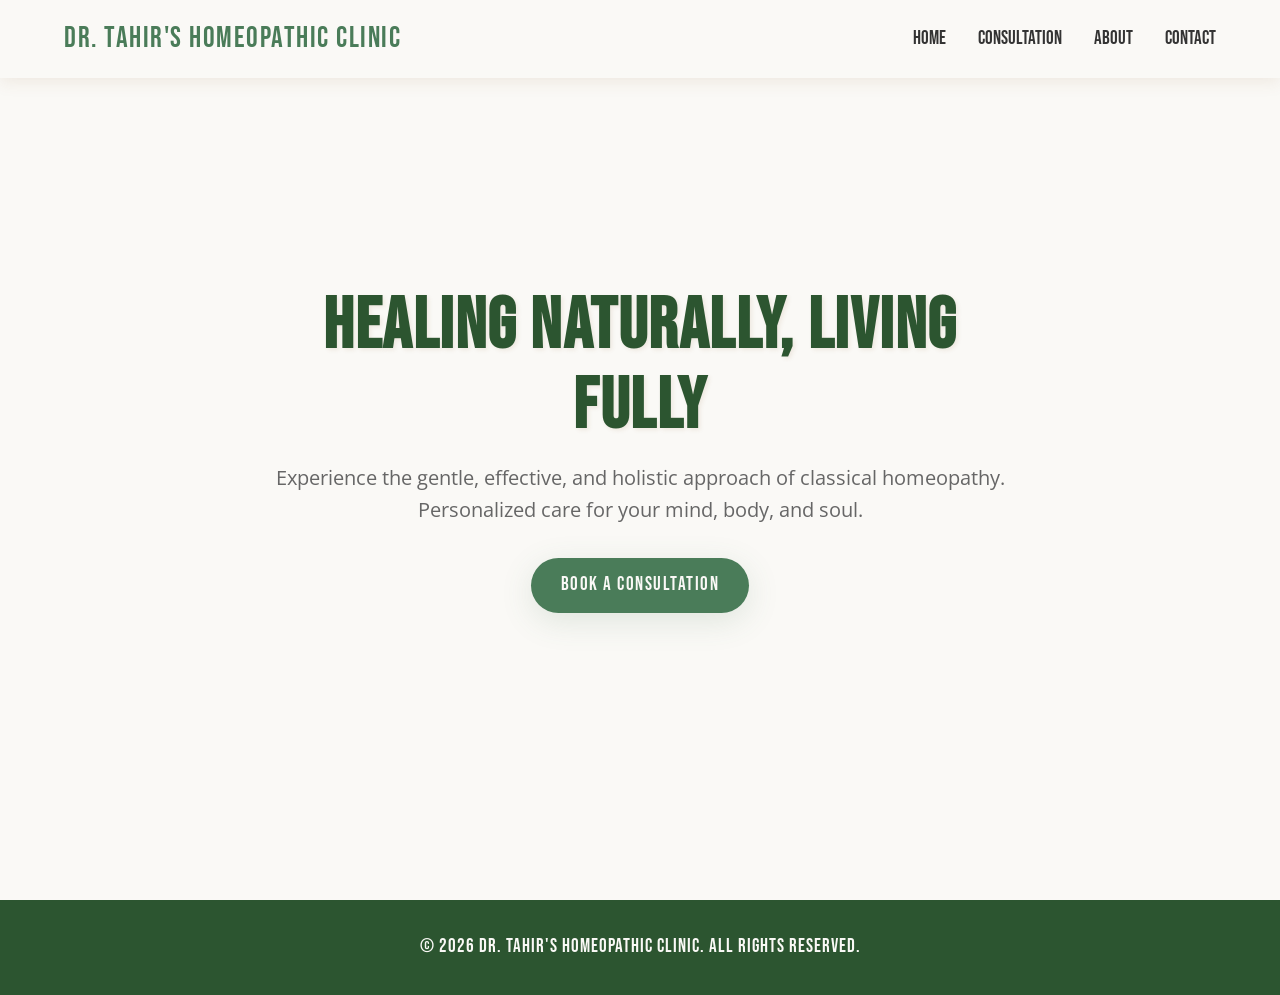
<file: index.html>
<!DOCTYPE html>
<html lang="en">
<head>
    <meta charset="UTF-8">
    <meta name="viewport" content="width=device-width, initial-scale=1.0">
    <title>Dr. Tahir's Homeopathic Clinic</title>
    <link rel="preconnect" href="https://fonts.googleapis.com">
    <link rel="preconnect" href="https://fonts.gstatic.com" crossorigin>
    <link href="https://fonts.googleapis.com/css2?family=Bebas+Neue&family=Open+Sans:wght@400;600&display=swap" rel="stylesheet">
    <link rel="icon" type="image/png" href="assets/favicon.png">
    <link rel="stylesheet" href="css/style.css">
</head>
<body>

    <!-- Navbar -->
    <nav class="navbar">
        <a href="index.html" class="nav-brand">DR. TAHIR'S HOMEOPATHIC CLINIC</a>
        <ul class="nav-links">
            <li><a href="index.html">HOME</a></li>
            <li><a href="consultation.html">CONSULTATION</a></li>
            <li><a href="about.html">ABOUT</a></li>
            <li><a href="contact.html">CONTACT</a></li>
        </ul>
        <div class="hamburger">
            <span></span>
            <span></span>
            <span></span>
        </div>
    </nav>

    <!-- Hero Section -->
    <section class="hero">
        <div class="hero-content">
            <h1>HEALING NATURALLY, LIVING FULLY</h1>
            <p>Experience the gentle, effective, and holistic approach of classical homeopathy. Personalized care for your mind, body, and soul.</p>
            <a href="consultation.html" class="btn">BOOK A CONSULTATION</a>
        </div>
    </section>

    <!-- Footer -->
    <footer class="footer">
        <p>&copy; 2026 DR. TAHIR'S HOMEOPATHIC CLINIC. ALL RIGHTS RESERVED.</p>
    </footer>

    <script src="config.js"></script>
    <script src="js/script.js"></script>
</body>
</html>
</file>
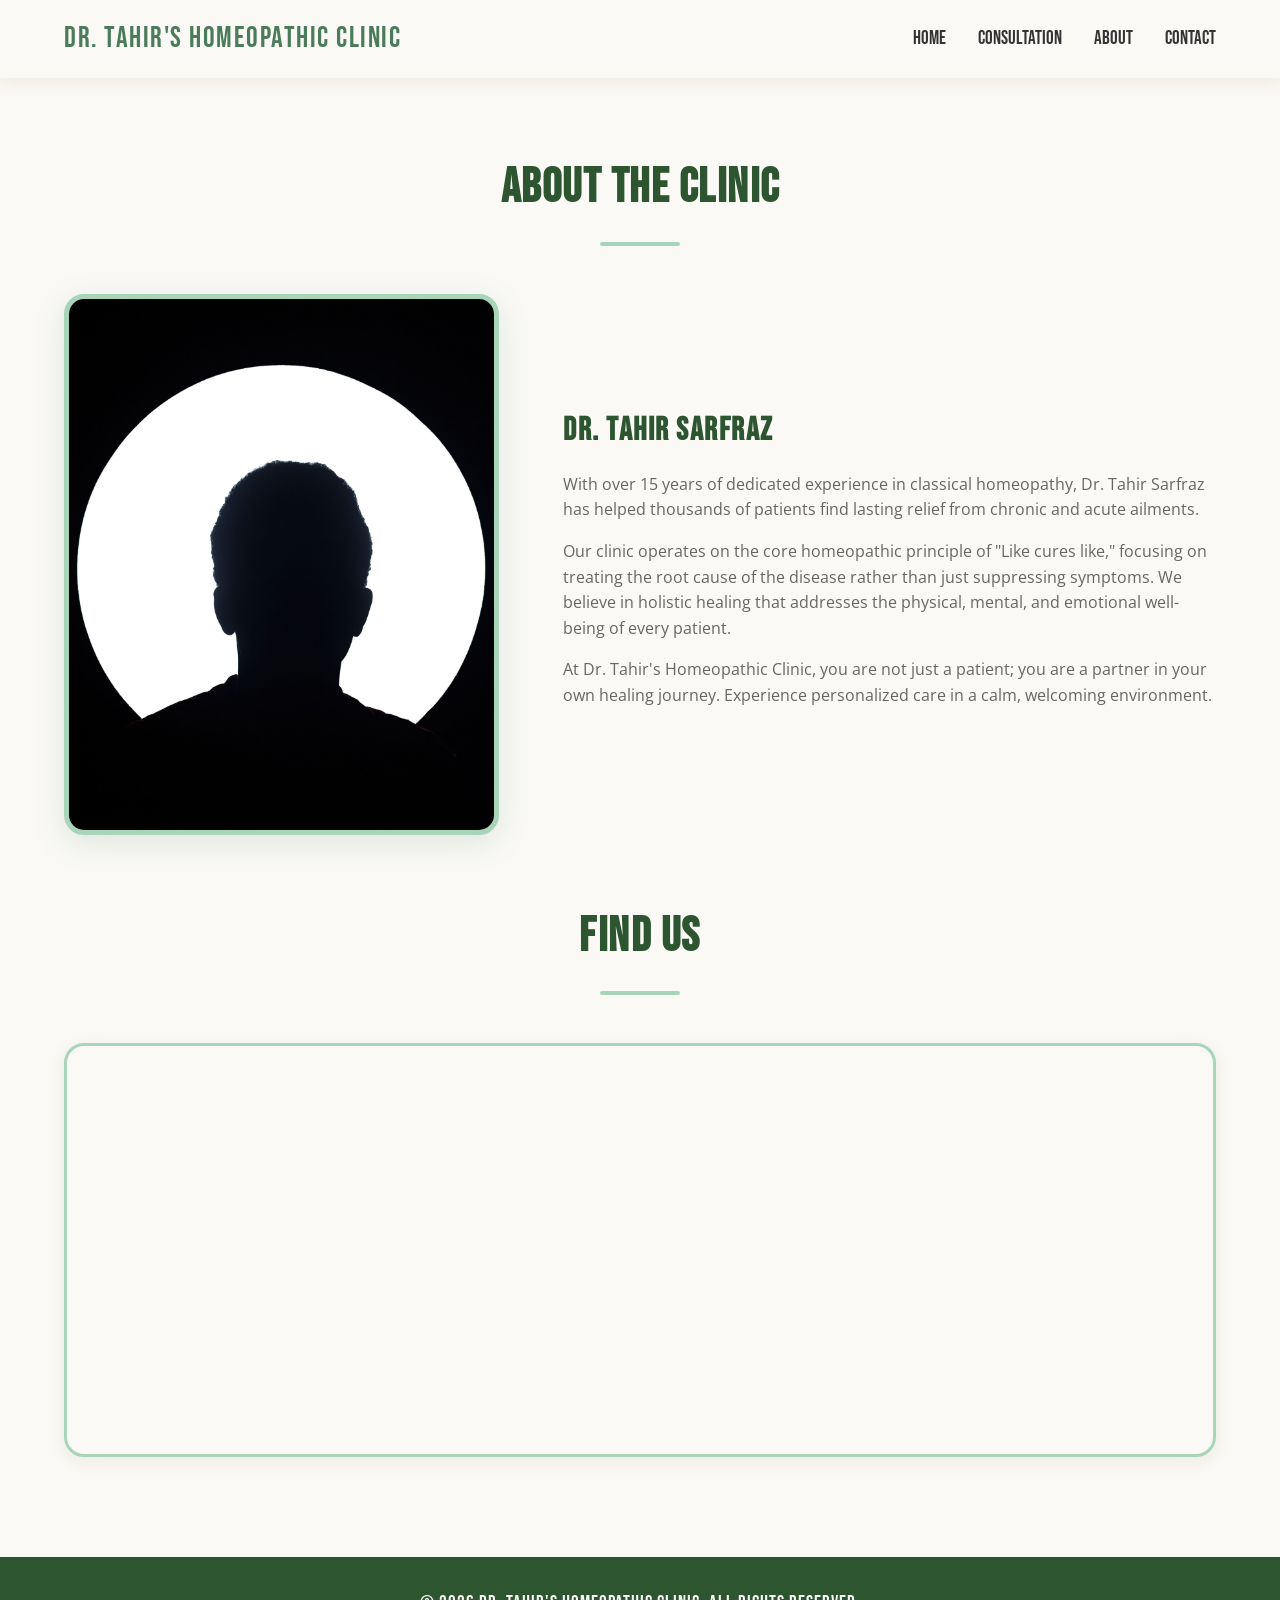
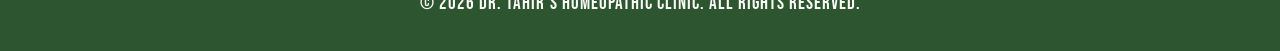
<file: about.html>
<!DOCTYPE html>
<html lang="en">
<head>
    <meta charset="UTF-8">
    <meta name="viewport" content="width=device-width, initial-scale=1.0">
    <title>About Us - Dr. Tahir's Clinic</title>
    <link rel="preconnect" href="https://fonts.googleapis.com">
    <link href="https://fonts.googleapis.com/css2?family=Bebas+Neue&family=Open+Sans:wght@400;600&display=swap" rel="stylesheet">
    <link rel="stylesheet" href="css/style.css">
</head>
<body>

    <!-- Navbar -->
    <nav class="navbar">
        <a href="index.html" class="nav-brand">DR. TAHIR'S HOMEOPATHIC CLINIC</a>
        <ul class="nav-links">
            <li><a href="index.html">HOME</a></li>
            <li><a href="consultation.html">CONSULTATION</a></li>
            <li><a href="about.html">ABOUT</a></li>
            <li><a href="contact.html">CONTACT</a></li>
        </ul>
        <div class="hamburger">
            <span></span>
            <span></span>
            <span></span>
        </div>
    </nav>

    <!-- About Section -->
    <section class="section" style="padding-top: 150px;">
        <h2 class="section-title reveal">ABOUT THE CLINIC</h2>
        
        <div class="about-grid reveal">
            <!-- Replace src with actual picture of Dr. Tahir -->
            <img src="assets/preofile_pic.jpg" alt="Dr. Tahir Sarfraz" class="about-img">
            
            <div class="about-text">
                <h3>DR. TAHIR SARFRAZ</h3>
                <p>With over 15 years of dedicated experience in classical homeopathy, Dr. Tahir Sarfraz has helped thousands of patients find lasting relief from chronic and acute ailments.</p>
                <p>Our clinic operates on the core homeopathic principle of "Like cures like," focusing on treating the root cause of the disease rather than just suppressing symptoms. We believe in holistic healing that addresses the physical, mental, and emotional well-being of every patient.</p>
                <p>At Dr. Tahir's Homeopathic Clinic, you are not just a patient; you are a partner in your own healing journey. Experience personalized care in a calm, welcoming environment.</p>
            </div>
        </div>

        <!-- Location / Map Section -->
        <h2 class="section-title reveal" style="margin-top: 4rem;">FIND US</h2>
        <div class="map-container reveal">
            <!-- Replace the src URL with your actual Google Maps Embed link -->
            <iframe src="https://www.google.com/maps/embed?pb=!1m18!1m12!1m3!1d206.26284765621796!2d73.23405898048765!3d34.19222386416088!2m3!1f0!2f0!3f0!3m2!1i1024!2i768!4f13.1!3m3!1m2!1s0x38de3059ee8c265d%3A0xcb51e47287c9fa82!2sAwan%20Shopping%20Plaza%20Phase%202!5e0!3m2!1sen!2s!4v1785529875069!5m2!1sen!2s" allowfullscreen="" loading="lazy"></iframe>
        </div>
    </section>

    <!-- Footer -->
    <footer class="footer">
        <p>&copy; 2026 DR. TAHIR'S HOMEOPATHIC CLINIC. ALL RIGHTS RESERVED.</p>
    </footer>

    <script src="config.js"></script>
    <script src="js/script.js"></script>
</body>
</html>
</file>
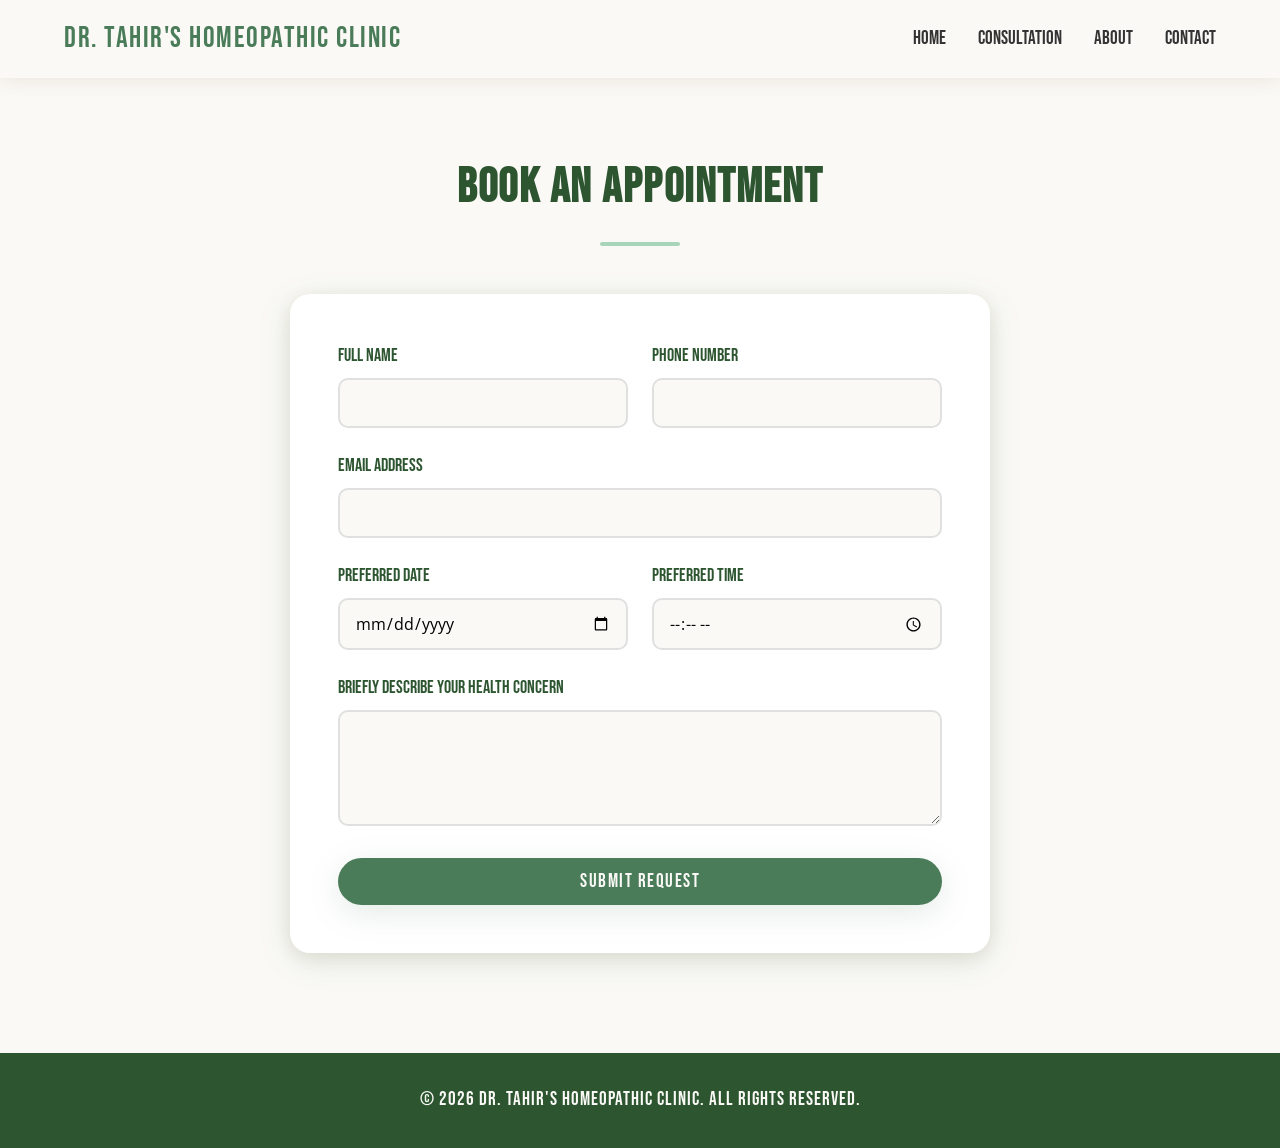
<file: consultation.html>
<!DOCTYPE html>
<html lang="en">
<head>
    <meta charset="UTF-8">
    <meta name="viewport" content="width=device-width, initial-scale=1.0">
    <title>Book Consultation - Dr. Tahir's Clinic</title>
    <link rel="preconnect" href="https://fonts.googleapis.com">
    <link href="https://fonts.googleapis.com/css2?family=Bebas+Neue&family=Open+Sans:wght@400;600&display=swap" rel="stylesheet">
    <link rel="stylesheet" href="css/style.css">
</head>
<body>

    <!-- Navbar -->
    <nav class="navbar">
        <a href="index.html" class="nav-brand">DR. TAHIR'S HOMEOPATHIC CLINIC</a>
        <ul class="nav-links">
            <li><a href="index.html">HOME</a></li>
            <li><a href="consultation.html">CONSULTATION</a></li>
            <li><a href="about.html">ABOUT</a></li>
            <li><a href="contact.html">CONTACT</a></li>
        </ul>
        <div class="hamburger">
            <span></span>
            <span></span>
            <span></span>
        </div>
    </nav>

    <!-- Consultation Section -->
    <section class="section" style="padding-top: 150px;">
        <h2 class="section-title reveal">BOOK AN APPOINTMENT</h2>
        
        <div class="form-container reveal">
            <form id="consultationForm">
                <div class="form-row">
                    <div class="form-group">
                        <label for="name">FULL NAME</label>
                        <input type="text" id="name" name="name" required>
                    </div>
                    <div class="form-group">
                        <label for="phone">PHONE NUMBER</label>
                        <input type="tel" id="phone" name="phone" required>
                    </div>
                </div>

                <div class="form-group">
                    <label for="email">EMAIL ADDRESS</label>
                    <input type="email" id="email" name="email" required>
                </div>

                <div class="form-row">
                    <div class="form-group">
                        <label for="date">PREFERRED DATE</label>
                        <input type="date" id="date" name="date" required>
                    </div>
                    <div class="form-group">
                        <label for="time">PREFERRED TIME</label>
                        <input type="time" id="time" name="time" required>
                    </div>
                </div>

                <div class="form-group">
                    <label for="issue">BRIEFLY DESCRIBE YOUR HEALTH CONCERN</label>
                    <textarea id="issue" name="issue" rows="4" required></textarea>
                </div>

                <button type="submit" class="btn" style="width: 100%;">SUBMIT REQUEST</button>
            </form>
        </div>
    </section>

    <!-- Footer -->
    <footer class="footer">
        <p>&copy; 2026 DR. TAHIR'S HOMEOPATHIC CLINIC. ALL RIGHTS RESERVED.</p>
    </footer>

    <script src="config.js"></script>
    <script src="js/script.js"></script>
</body>
</html>
</file>
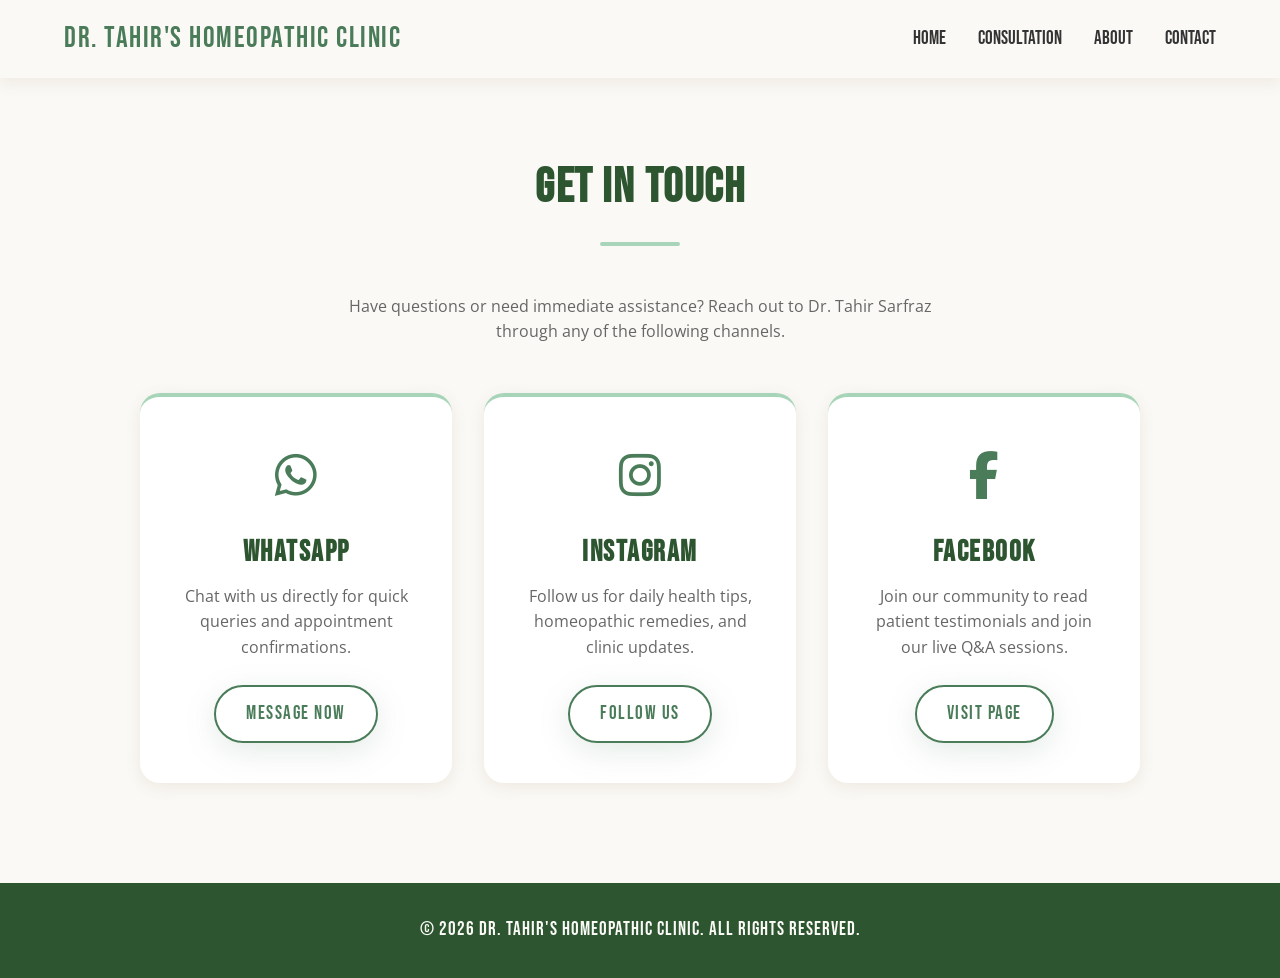
<file: contact.html>
<!DOCTYPE html>
<html lang="en">
<head>
    <meta charset="UTF-8">
    <meta name="viewport" content="width=device-width, initial-scale=1.0">
    <title>Contact Us - Dr. Tahir's Clinic</title>
    <link rel="preconnect" href="https://fonts.googleapis.com">
    <link href="https://fonts.googleapis.com/css2?family=Bebas+Neue&family=Open+Sans:wght@400;600&display=swap" rel="stylesheet">
    <link rel="stylesheet" href="css/style.css">
    <!-- Font Awesome for Icons -->
    <link rel="stylesheet" href="https://cdnjs.cloudflare.com/ajax/libs/font-awesome/6.4.0/css/all.min.css">
</head>
<body>

    <!-- Navbar -->
    <nav class="navbar">
        <a href="index.html" class="nav-brand">DR. TAHIR'S HOMEOPATHIC CLINIC</a>
        <ul class="nav-links">
            <li><a href="index.html">HOME</a></li>
            <li><a href="consultation.html">CONSULTATION</a></li>
            <li><a href="about.html">ABOUT</a></li>
            <li><a href="contact.html">CONTACT</a></li>
        </ul>
        <div class="hamburger">
            <span></span>
            <span></span>
            <span></span>
        </div>
    </nav>

    <!-- Contact Section -->
    <section class="section" style="padding-top: 150px;">
        <h2 class="section-title reveal">GET IN TOUCH</h2>
        <p style="text-align: center; max-width: 600px; margin: 0 auto 3rem; color: var(--text-light);" class="reveal">
            Have questions or need immediate assistance? Reach out to Dr. Tahir Sarfraz through any of the following channels.
        </p>

        <div class="contact-grid">
            <!-- WhatsApp -->
            <a href="#" id="whatsapp-link" target="_blank" class="contact-card reveal">
                <div class="icon"><i class="fa-brands fa-whatsapp"></i></div>
                <h3>WHATSAPP</h3>
                <p>Chat with us directly for quick queries and appointment confirmations.</p>
                <span class="btn btn-outline">MESSAGE NOW</span>
            </a>

            <!-- Instagram -->
            <a href="#" id="ig-link" target="_blank" class="contact-card reveal">
                <div class="icon"><i class="fa-brands fa-instagram"></i></div>
                <h3>INSTAGRAM</h3>
                <p>Follow us for daily health tips, homeopathic remedies, and clinic updates.</p>
                <span class="btn btn-outline">FOLLOW US</span>
            </a>

            <!-- Facebook -->
            <a href="#" id="fb-link" target="_blank" class="contact-card reveal">
                <div class="icon"><i class="fa-brands fa-facebook-f"></i></div>
                <h3>FACEBOOK</h3>
                <p>Join our community to read patient testimonials and join our live Q&A sessions.</p>
                <span class="btn btn-outline">VISIT PAGE</span>
            </a>
        </div>
    </section>

    <!-- Footer -->
    <footer class="footer">
        <p>&copy; 2026 DR. TAHIR'S HOMEOPATHIC CLINIC. ALL RIGHTS RESERVED.</p>
    </footer>

    <script src="config.js"></script>
    <script src="js/script.js"></script>
</body>
</html>
</file>
<file: css/style.css>
/* --- Variables & Reset --- */
:root {
    --off-white: #FAF9F6;
    --light-green: #A8D5BA;
    --primary-green: #4A7C59;
    --dark-green: #2C5530;
    --brown-accent: #8B5A2B;
    --text-dark: #333333;
    --text-light: #666666;
    
    /* Shadows & Glows */
    --shadow-green: 0 8px 32px rgba(74, 124, 89, 0.15);
    --shadow-brown: 0 4px 16px rgba(139, 90, 43, 0.1);
    --glow-green: 0 0 20px rgba(168, 213, 186, 0.5);
}

* {
    margin: 0;
    padding: 0;
    box-sizing: border-box;
}

html {
    scroll-behavior: smooth;
}

body {
    font-family: 'Open Sans', sans-serif; /* Body font for readability */
    background-color: var(--off-white);
    color: var(--text-dark);
    line-height: 1.6;
    overflow-x: hidden;
}

h1, h2, h3, h4, .nav-brand, .btn {
    font-family: 'Bebas Neue', cursive; /* Heading font */
    letter-spacing: 1.5px;
    color: var(--dark-green);
}

a {
    text-decoration: none;
    color: inherit;
}

img {
    max-width: 100%;
    display: block;
}

/* --- Navbar --- */
.navbar {
    position: fixed;
    top: 0;
    width: 100%;
    padding: 1rem 5%;
    display: flex;
    justify-content: space-between;
    align-items: center;
    background: rgba(250, 249, 246, 0.95);
    backdrop-filter: blur(10px);
    z-index: 1000;
    box-shadow: var(--shadow-brown);
    transition: all 0.3s ease;
}

.nav-brand {
    font-size: 1.8rem;
    color: var(--primary-green);
}

.nav-links {
    display: flex;
    gap: 2rem;
    list-style: none;
}

.nav-links a {
    font-family: 'Bebas Neue', cursive;
    font-size: 1.2rem;
    color: var(--text-dark);
    position: relative;
    transition: color 0.3s;
}

.nav-links a::after {
    content: '';
    position: absolute;
    bottom: -5px;
    left: 0;
    width: 0;
    height: 2px;
    background: var(--primary-green);
    transition: width 0.3s;
}

.nav-links a:hover {
    color: var(--primary-green);
}

.nav-links a:hover::after {
    width: 100%;
}

.hamburger {
    display: none;
    flex-direction: column;
    cursor: pointer;
    gap: 5px;
}

.hamburger span {
    width: 25px;
    height: 3px;
    background: var(--dark-green);
    border-radius: 5px;
    transition: 0.3s;
}

/* --- Buttons --- */
.btn {
    display: inline-block;
    padding: 12px 30px;
    background: var(--primary-green);
    color: var(--off-white);
    border: none;
    border-radius: 50px;
    font-size: 1.2rem;
    cursor: pointer;
    transition: all 0.3s ease;
    box-shadow: var(--shadow-green);
}

.btn:hover {
    background: var(--dark-green);
    transform: translateY(-3px);
    box-shadow: var(--glow-green);
}

.btn-outline {
    background: transparent;
    border: 2px solid var(--primary-green);
    color: var(--primary-green);
}

.btn-outline:hover {
    background: var(--primary-green);
    color: var(--off-white);
}

/* --- Hero Section (Home) --- */
.hero {
    height: 100vh;
    display: flex;
    align-items: center;
    justify-content: center;
    text-align: center;
    position: relative;
    /* Replace URL with your actual clinic picture */
    background: linear-gradient(rgba(250, 249, 246, 0.85), rgba(250, 249, 246, 0.9)), 
                url('https://images.unsplash.com/photo-1629909613654-28e377c37b09?ixlib=rb-4.0.3&auto=format&fit=crop&w=1920&q=80') center/cover no-repeat;
}

.hero-content {
    max-width: 800px;
    padding: 0 2rem;
    animation: fadeInUp 1s ease-out;
}

.hero h1 {
    font-size: 4.5rem;
    line-height: 1.1;
    margin-bottom: 1rem;
    text-shadow: 2px 2px 4px rgba(139, 90, 43, 0.1);
}

.hero p {
    font-size: 1.25rem;
    color: var(--text-light);
    margin-bottom: 2rem;
}

/* --- Sections General --- */
.section {
    padding: 100px 5%;
}

.section-title {
    font-size: 3rem;
    text-align: center;
    margin-bottom: 3rem;
    position: relative;
}

.section-title::after {
    content: '';
    display: block;
    width: 80px;
    height: 4px;
    background: var(--light-green);
    margin: 15px auto 0;
    border-radius: 2px;
}

/* --- Consultation Form --- */
.form-container {
    max-width: 700px;
    margin: 0 auto;
    background: white;
    padding: 3rem;
    border-radius: 20px;
    box-shadow: var(--shadow-green), var(--shadow-brown);
}

.form-group {
    margin-bottom: 1.5rem;
}

.form-group label {
    display: block;
    font-family: 'Bebas Neue', cursive;
    font-size: 1.1rem;
    margin-bottom: 0.5rem;
    color: var(--dark-green);
}

.form-group input, 
.form-group select, 
.form-group textarea {
    width: 100%;
    padding: 12px 15px;
    border: 2px solid #e0e0e0;
    border-radius: 10px;
    font-size: 1rem;
    font-family: 'Open Sans', sans-serif;
    transition: border-color 0.3s, box-shadow 0.3s;
    background: var(--off-white);
}

.form-group input:focus, 
.form-group select:focus, 
.form-group textarea:focus {
    outline: none;
    border-color: var(--primary-green);
    box-shadow: 0 0 10px rgba(168, 213, 186, 0.5);
}

.form-row {
    display: grid;
    grid-template-columns: 1fr 1fr;
    gap: 1.5rem;
}

/* --- About Page --- */
.about-grid {
    display: grid;
    grid-template-columns: 1fr 1.5fr;
    gap: 4rem;
    align-items: center;
    max-width: 1200px;
    margin: 0 auto 4rem;
}

.about-img {
    border-radius: 20px;
    box-shadow: var(--shadow-green);
    border: 5px solid var(--light-green);
}

.about-text h3 {
    font-size: 2rem;
    margin-bottom: 1rem;
}

.about-text p {
    margin-bottom: 1rem;
    color: var(--text-light);
}

.map-container {
    max-width: 1200px;
    margin: 0 auto;
    border-radius: 20px;
    overflow: hidden;
    box-shadow: var(--shadow-brown);
    border: 3px solid var(--light-green);
}

.map-container iframe {
    width: 100%;
    height: 400px;
    border: 0;
}

/* --- Contact Page --- */
.contact-grid {
    display: grid;
    grid-template-columns: repeat(auto-fit, minmax(280px, 1fr));
    gap: 2rem;
    max-width: 1000px;
    margin: 0 auto;
}

.contact-card {
    background: white;
    padding: 2.5rem;
    border-radius: 20px;
    text-align: center;
    transition: transform 0.3s, box-shadow 0.3s;
    box-shadow: var(--shadow-brown);
    border-top: 4px solid var(--light-green);
}

.contact-card:hover {
    transform: translateY(-10px);
    box-shadow: var(--shadow-green);
}

.contact-card .icon {
    font-size: 3rem;
    color: var(--primary-green);
    margin-bottom: 1rem;
}

.contact-card h3 {
    font-size: 1.8rem;
    margin-bottom: 0.5rem;
}

.contact-card p {
    color: var(--text-light);
    margin-bottom: 1.5rem;
}

/* --- Footer --- */
.footer {
    background: var(--dark-green);
    color: var(--off-white);
    text-align: center;
    padding: 2rem;
}

.footer p {
    font-family: 'Bebas Neue', cursive;
    font-size: 1.2rem;
    letter-spacing: 1px;
}

/* --- Animations --- */
@keyframes fadeInUp {
    from {
        opacity: 0;
        transform: translateY(30px);
    }
    to {
        opacity: 1;
        transform: translateY(0);
    }
}

.reveal {
    opacity: 0;
    transform: translateY(30px);
    transition: all 0.8s ease-out;
}

.reveal.active {
    opacity: 1;
    transform: translateY(0);
}

/* --- Responsive --- */
@media (max-width: 768px) {
    .hamburger {
        display: flex;
    }

    .nav-links {
        position: fixed;
        top: 70px;
        right: -100%;
        flex-direction: column;
        background: var(--off-white);
        width: 100%;
        text-align: center;
        padding: 2rem 0;
        box-shadow: var(--shadow-brown);
        transition: right 0.3s ease;
    }

    .nav-links.active {
        right: 0;
    }

    .hero h1 {
        font-size: 3rem;
    }

    .about-grid {
        grid-template-columns: 1fr;
        text-align: center;
    }

    .form-row {
        grid-template-columns: 1fr;
    }
    
    .form-container {
        padding: 1.5rem;
    }
}
</file>
